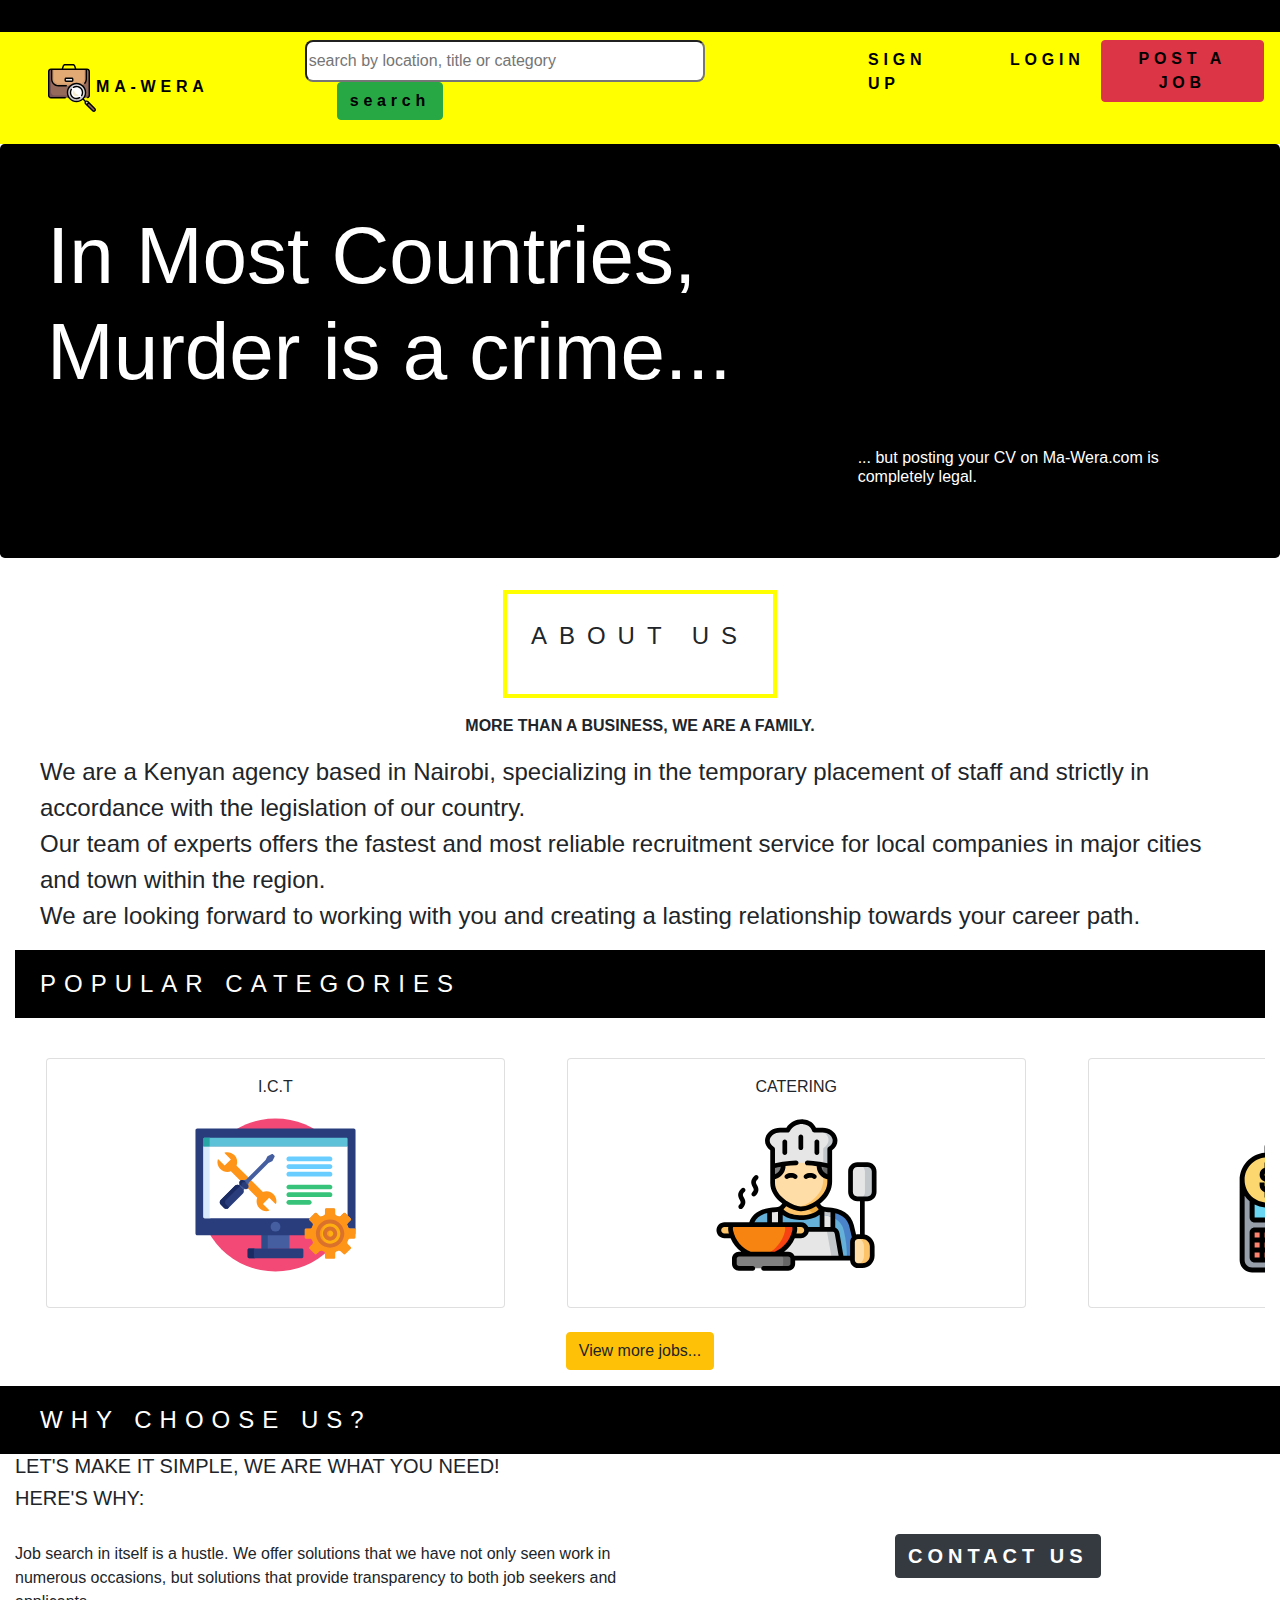
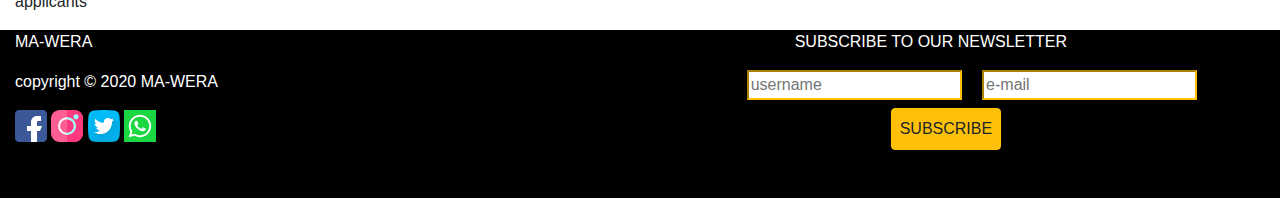
<file: index.html>
<!DOCTYPE html>
<html>
<head>
	<title>mawera</title>
	<meta charset="utf-8">
  	<meta name="viewport" content="width=device-width, initial-scale=1, shrink-to-fit=no">
	<link rel="stylesheet" type="text/css" href="style.css">
	<link rel="stylesheet" type="text/css" href="https://stackpath.bootstrapcdn.com/bootstrap/4.5.2/css/bootstrap.min.css">
	
</head>
<body>
	<div>
		<div class="modal fade" id="usermodal" tabindex="-1" role="dialog" aria-labelledby="modalLabel" aria-hidden="true">
			<div class="modal-dialog">
			  <div class="modal-content">
				  <div class="modal-body">  
					<a href="signup.html" style="color: black;">SIGN UP</a><br>
					<a href="login.html" style="color: black;">LOGIN</a><br>
					<a href="post.html" style="color: black;">POST A JOB</a><br>
					<input type="text"  placeholder="search" class="mr-1"><a href="searchresults.html" class="btn btn-success">search</a>
				  </div>	
				</div>
			</div>  
		</div>
	</div>
	<div class="container-fluid">
		<!-- pre-header start -->
		<div class="pre-header row">	
		</div>
		<!-- pre-header end -->
		<!-- nav-bar start -->
		<nav class="navbar navbar-expand-lg topnav row">
			<a class="navbar-brand" href="#"> <img class="logo" src="images/logo.svg" height="40">MA-WERA</a>
			<a><img src="images/user.svg" alt="" id="usericon" data-toggle="modal" data-target="#usermodal"></a>	
		  <button class="navbar-toggler" type="button" data-toggle="collapse" data-target="#navbar1" aria-controls="navbarNav" aria-expanded="false" aria-label="Toggle navigation">
			<span class="navbar-toggler-icon"></span>
		  </button>
		  <div class="collapse navbar-collapse" id="navbar1">
			<ul class="navbar-nav ml-auto"> 
				<li>
					<div class="form-group">
						<input type="text" placeholder="search by location, title or category" id="searchspace">
						<a href="searchresults.html" class="btn btn-success">search</a>
					</div>
				</li>
		<li class="nav-item active">
		<a class="nav-link" href="signup.html">SIGN UP<span class="sr-only">(current)</span></a>
		</li>
		<li class="nav-item"><a class="nav-link" href="login.html"> LOGIN </a></li>
		
		<!-- <li class="nav-item dropdown">
			<a class="nav-link  dropdown-toggle" href="#" data-toggle="dropdown">  Dropdown  </a>
			<ul class="dropdown-menu">
			  <li><a class="dropdown-item" href="#"> Menu item 1</a></li>
			  <li><a class="dropdown-item" href="#"> Menu item 2 </a></li>
			</ul>
		</li> -->
		<li class="nav-item">
		<a class="btn ml-2 btn-danger" href="post.html">POST A JOB</a></li>
			</ul>
		  </div>
		</nav>
		<!-- nav-bar end -->

		<!-- jumbotron start -->
		<div class="row jumbotron h-75" id="jumbotroncustom">
				<div class="col-8">
				<h1 id="murdertext1">
					In Most Countries, <br>Murder is a crime...
				</h1>
				</div>
				<div class="col-4">
				<h4 id="murdertext2">
					... but posting your CV on Ma-Wera.com is completely legal.
				</h4>
				</div>	
		</div>
		<!-- jumbotron end -->

		<!-- about us start -->
		<div class="row">
			<div class="about">
				<p>ABOUT US</p>
			</div>	
		</div>
			<strong><p><center>MORE THAN A BUSINESS, WE ARE A FAMILY.</center>
			</p></strong>
			<p id="about2">
				We are a Kenyan agency based in Nairobi, specializing in the temporary placement of staff and strictly in accordance with the legislation of our country.<br>
				Our team of experts offers the fastest and most reliable recruitment service for local companies in major cities and town within the region.<br>
				We are looking forward to working with you and creating a lasting relationship towards your career path.
			</p>

		<div class="container-fluid">
			<div class="row popular">
				<p id="about2">POPULAR CATEGORIES</center></p>
			</div>
			<div class="scrolling-wrapper row flex-row flex-nowrap mt-4 pb-4">
					<div class="col-5">
						<div class="card card-block">
							<p class="cardtitle"><center>I.C.T</center></p>
							<img src="images/technical-support.svg">
							<a href="joblistings.html" class="cardlink"></a>
						</div>
					</div>
					<div class="col-5">
						<div class="card card-block">
							<p class="cardtitle"><center>CATERING</center></p>
							<img src="images/cooking.svg">
							<a href="joblistings.html" class="cardlink"></a>
						</div>
					</div>
					<div class="col-5">
						<div class="card card-block">
							<p class="cardtitle"><center>FINANCE</center></p>
							<img src="images/budget.svg">
							<a href="joblistings.html" class="cardlink"></a>
						</div>
					</div>
					<div class="col-5">
						<div class="card card-block">
							<p class="cardtitle"><center>CARPENTRY</center></p>
							<img src="images/woodworking.svg">
							<a href="joblistings.html" class="cardlink"></a>
						</div>
					</div>
					<div class="col-5">
						<div class="card card-block">
							<p class="cardtitle"><center>PHOTOGRAPHY</center></p>
							<img src="images/camera.svg">
							<a href="joblistings.html" class="cardlink"></a>
						</div>
					</div>
			</div>
			<div class="d-flex justify-content-center align-items-center mt-3">
				<a href="searchresults.html" class="btn btn-warning">View more jobs...</a>
			</div>
		</div>
		<!-- why choose us category start -->
		<div class=" row popular">
			<p id="about2">WHY CHOOSE US?</p>
		</div>
		<div class="row">
			<div class="col-md-6">
				<h5>LET'S MAKE IT SIMPLE, WE ARE WHAT YOU NEED!</h5>
				<h5>HERE'S WHY:</h5><br>
				<p>
					Job search in itself is a hustle. We offer solutions that we have not only seen work in numerous occasions, but solutions that provide transparency to both job seekers and applicants
				</p>
			</div>
			<div class="col-md-6">
				<a href="contact.html" id="contactbtn" class="btn btn-dark">CONTACT US</a>
			</div>	

		</div>

		<!-- footer start -->
		<div class="row socials">
			<div class="col-md-7">
				<p>MA-WERA</p>
				<p>copyright &copy 2020 MA-WERA</p>	
				<img src="images/facebook.svg">
				<img src="images/instagram.svg">
				<img src="images/twitter.svg">
				<img src="images/whatsapp.svg">
			</div>
			<div col-md-5>
				<p class="ml-5">SUBSCRIBE TO OUR NEWSLETTER</p>
				<form>
					<input type="text" name="username" class="btn-outline-warning mr-3" placeholder="username">
					<input type="text" name="email" class="btn-outline-warning" placeholder="e-mail">
				</form>
				
				<button type="submit" class="btn btn-warning p-2 ml-10 mt-2 mb-5" data-toggle="modal" data-target="#subscribemodal"  id="subscribebtn">SUBSCRIBE</button>
				<div class="modal fade" id="subscribemodal" tabindex="-1" role="dialog" aria-labelledby="modalLabel" aria-hidden="true">
					<div class="modal-dialog">
					  <div class="modal-content">
						  <div class="modal-body">
							  
							<a href="index.html" style="color: black;">Thank you for reaching out to us. We will be sending any relevant information to your email</a>
						  </div>
							
							<div class="modal-footer">
								<a href="index.html" class="btn btn-danger">exit</a>
							</div>
						</div>
					</div>  
				</div>	
			</div>

			
		</div>
		<script src="https://code.jquery.com/jquery-3.2.1.slim.min.js" integrity="sha384-KJ3o2DKtIkvYIK3UENzmM7KCkRr/rE9/Qpg6aAZGJwFDMVNA/GpGFF93hXpG5KkN" crossorigin="anonymous"></script>
  		<script src="https://cdnjs.cloudflare.com/ajax/libs/popper.js/1.11.0/umd/popper.min.js" integrity="sha384-b/U6ypiBEHpOf/4+1nzFpr53nxSS+GLCkfwBdFNTxtclqqenISfwAzpKaMNFNmj4" crossorigin="anonymous"></script>
  		<script src="https://maxcdn.bootstrapcdn.com/bootstrap/4.0.0-beta/js/bootstrap.min.js" integrity="sha384-h0AbiXch4ZDo7tp9hKZ4TsHbi047NrKGLO3SEJAg45jXxnGIfYzk4Si90RDIqNm1" crossorigin="anonymous"></script>
</body>
</html>
</file>
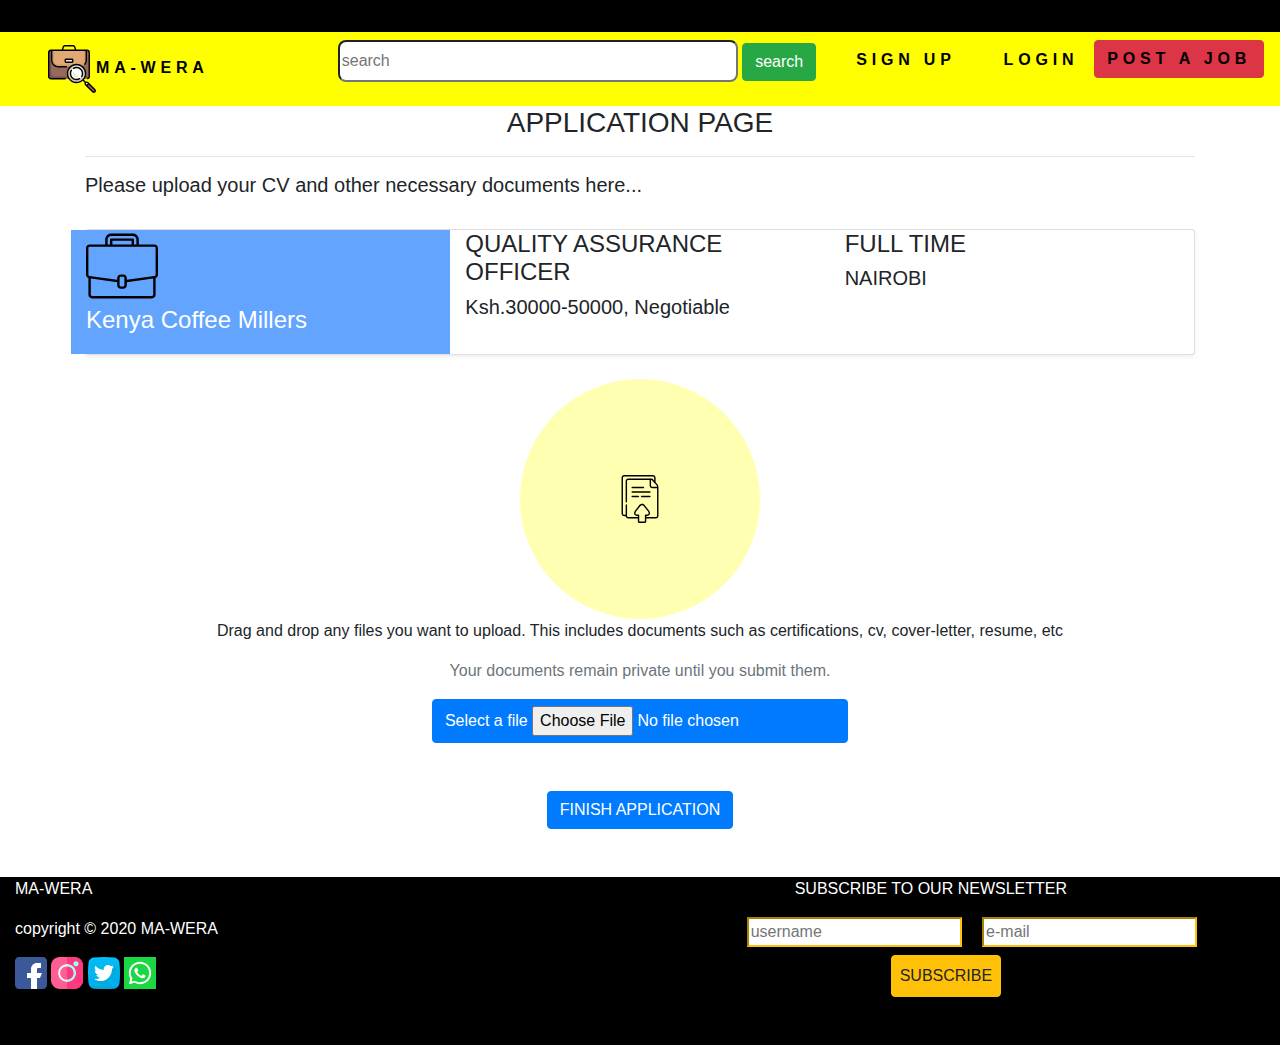
<file: apply.html>
<!DOCTYPE html>
<html>
<head>
	<title>mawera</title>
	<meta charset="utf-8">
  	<meta name="viewport" content="width=device-width, initial-scale=1, shrink-to-fit=no">
	<link rel="stylesheet" type="text/css" href="style.css">
	<link rel="stylesheet" type="text/css" href="https://stackpath.bootstrapcdn.com/bootstrap/4.5.2/css/bootstrap.min.css">
	
</head>
<body>
	<div class="container-fluid">
		<!-- pre-header start -->
		<div class="pre-header row">	
		</div>
		<!-- pre-header end -->
		<!-- nav-bar start -->
		<nav class="navbar navbar-expand-lg topnav row">
			<a class="navbar-brand" href="index.html"> <img class="logo" src="images/logo.svg" height="40">MA-WERA</a>
		  <button class="navbar-toggler" type="button" data-toggle="collapse" data-target="#navbar1" aria-controls="navbarNav" aria-expanded="false" aria-label="Toggle navigation">
			<span class="navbar-toggler-icon"></span>
		  </button>
		  <div class="collapse navbar-collapse" id="navbar1">
			<ul class="navbar-nav ml-auto"> 
				<li>
					<div class="form-group">
						<input type="text" placeholder="search" id="searchspace">
						<button class="btn btn-success" >search</button>
					</div>
				</li>
		<li class="nav-item active">
		<a class="nav-link" href="signup.html">SIGN UP<span class="sr-only">(current)</span></a>
		</li>
		<li class="nav-item"><a class="nav-link" href="login.html"> LOGIN </a></li>
		
		<!-- <li class="nav-item dropdown">
			<a class="nav-link  dropdown-toggle" href="#" data-toggle="dropdown">  Dropdown  </a>
			<ul class="dropdown-menu">
			  <li><a class="dropdown-item" href="#"> Menu item 1</a></li>
			  <li><a class="dropdown-item" href="#"> Menu item 2 </a></li>
			</ul>
		</li> -->
		<li class="nav-item">
		<a class="btn ml-2 btn-danger" href="#">POST A JOB</a></li>
			</ul>
		  </div>
        </nav>
        </div>
        
        <div class="container">
            <div>
                <h3 style="text-align: center;">APPLICATION PAGE</h3><hr>
                <h5>Please upload your CV and other necessary documents here...</h5><br>
            </div>
            <div class="card mb-4 shadow-sm">
                <div class="row">
                    <div class="col-md-4" id="jobtitle">
                        <img src="images/suitcase.svg" alt=""><p>Kenya Coffee Millers</p>  
                    </div>
                    <div class="col-md-4">
                        <h4>QUALITY ASSURANCE OFFICER</h4>
                        <h5>Ksh.30000-50000, Negotiable</h5>
                    </div>
                    <div class="col-md-4">
                        <h4>FULL TIME</h4>
                        <h5>NAIROBI</h5>
                    </div>
                </div>
            </div>
            <div class="d-flex flex-column justify-content-center align-items-center">
                <div class="upload-icon">
                    <img src="images/file-upload.svg" alt="">
                </div>
                <p>Drag and drop any files you want to upload. This includes documents such as certifications, cv, cover-letter, resume, etc</p>
                <p class="text-muted">Your documents remain private until you submit them.
                </p>
                <button class="btn btn-file btn-primary mb-5 "> Select a file
                    <input type="file" id="upload-file" name="doc">
                </button>        
            </div>
            <div class="btn-finish">
                <a class="btn  btn-primary mb-5 " data-toggle="modal" data-target="#applymodal" > FINISH APPLICATION
				</a> 
            </div>
            <div class="modal fade" id="applymodal" tabindex="-1" role="dialog" aria-labelledby="modalLabel" aria-hidden="true">
                <div class="modal-dialog">
                  <div class="modal-content">
                      <div class="modal-body">
                        <h5>Thank you for reaching out and submitting your application. <br> We will get back to you ASAP</h5>
						</div>
						<div class="modal-footer">
							<a href="index.html" class="btn btn-danger">exit</a>
						</div>
                    </div>
                </div>  
             </div>
            </div>
        </div>
        <div class="container-fluid">
<div class="row socials">
			<div class="col-md-7">
				<p>MA-WERA</p>
				<p>copyright &copy 2020 MA-WERA</p>	
				<img src="images/facebook.svg">
				<img src="images/instagram.svg">
				<img src="images/twitter.svg">
				<img src="images/whatsapp.svg">
			</div>
			<div col-md-5>
				<p class="ml-5">SUBSCRIBE TO OUR NEWSLETTER</p>
				<form>
					<input type="text" name="username" class="btn-outline-warning mr-3" placeholder="username">
					<input type="text" name="email" class="btn-outline-warning" placeholder="e-mail">
				</form>
				<button type="submit" class="btn btn-warning p-2 ml-10 mt-2 mb-5" id="subscribebtn">SUBSCRIBE</button>
			</div>	
		</div>
        </div>
        <script src="https://code.jquery.com/jquery-3.2.1.slim.min.js" integrity="sha384-KJ3o2DKtIkvYIK3UENzmM7KCkRr/rE9/Qpg6aAZGJwFDMVNA/GpGFF93hXpG5KkN" crossorigin="anonymous"></script>
        <script src="https://cdnjs.cloudflare.com/ajax/libs/popper.js/1.11.0/umd/popper.min.js" integrity="sha384-b/U6ypiBEHpOf/4+1nzFpr53nxSS+GLCkfwBdFNTxtclqqenISfwAzpKaMNFNmj4" crossorigin="anonymous"></script>
        <script src="https://maxcdn.bootstrapcdn.com/bootstrap/4.0.0-beta/js/bootstrap.min.js" integrity="sha384-h0AbiXch4ZDo7tp9hKZ4TsHbi047NrKGLO3SEJAg45jXxnGIfYzk4Si90RDIqNm1" crossorigin="anonymous"></script>
        </body>
        </html>
</file>
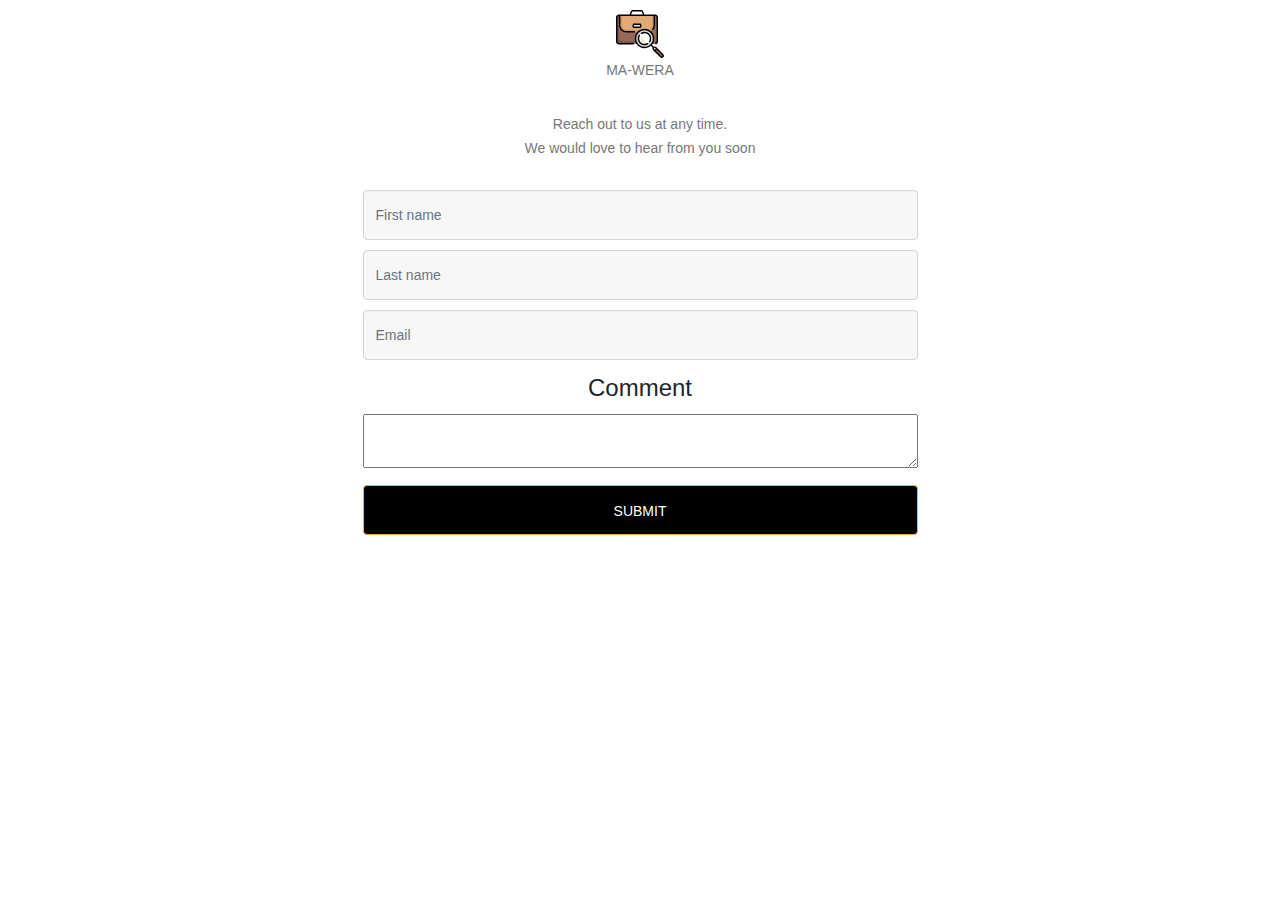
<file: contact.html>
<!DOCTYPE html>
<html>
    <head>
    <meta charset="utf-8">
  	<meta name="viewport" content="width=device-width, initial-scale=1, shrink-to-fit=no">
	<link rel="stylesheet" type="text/css" href="style.css">
	<link rel="stylesheet" type="text/css" href="https://stackpath.bootstrapcdn.com/bootstrap/4.5.2/css/bootstrap.min.css">
    </head>
    <body>
        <div class="container">
            <div class="login-form">
            <div class="main-div">
                <div class="panel">
               <img src="images/logo.svg" alt=""><p>MA-WERA</p>
               <p>Reach out to us at any time.<br>We would love to hear from you soon</p>
               </div>
                <form id="Login">
                    <div class="form-group">
                        <input type="email" class="form-control" id="fname" placeholder="First name">
                    </div>
                    <div class="form-group">
                        <input type="password" class="form-control" id="lname" placeholder="Last name">
                    </div>
                    <div class="form-group">
                        <input type="password" class="form-control" id="mail" placeholder="Email">
                    </div>
                    <div >
                        <legend class="label float-left">Comment</legend>
                    <textarea name="comment" id="comment" class="form-group w-100 h-75"></textarea>
                    </div>
                    
            <a href="index.html" class="btn btn-primary">SUBMIT</a>
                </form>
                </div>
            </div></div></div>
    </body>
</html>
</file>
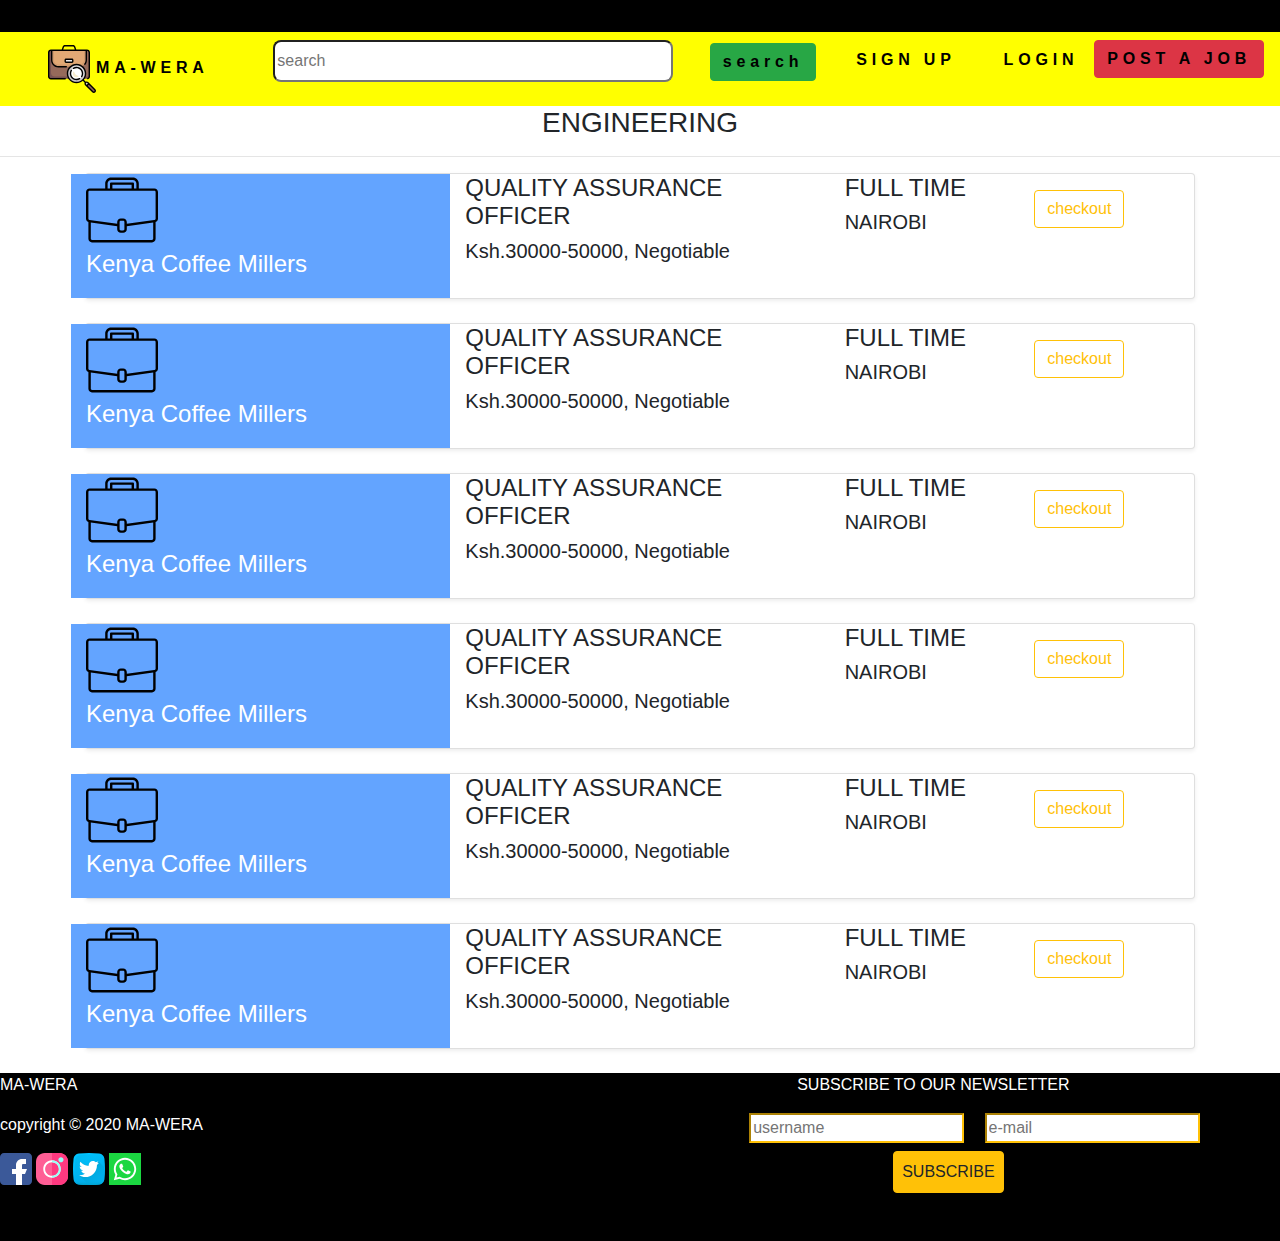
<file: joblistings.html>
<!DOCTYPE html>
<html>
<head>
	<title>mawera</title>
	<meta charset="utf-8">
  	<meta name="viewport" content="width=device-width, initial-scale=1, shrink-to-fit=no">
	<link rel="stylesheet" type="text/css" href="style.css">
	<link rel="stylesheet" type="text/css" href="https://stackpath.bootstrapcdn.com/bootstrap/4.5.2/css/bootstrap.min.css">
	
</head>
<body>
	<div class="container-fluid">
		<!-- pre-header start -->
		<div class="pre-header row">	
		</div>
		<!-- pre-header end -->
		<!-- nav-bar start -->
		<nav class="navbar navbar-expand-lg topnav row">
			<a class="navbar-brand" href="index.html"> <img class="logo" src="images/logo.svg" height="40">MA-WERA</a>
		  <button class="navbar-toggler" type="button" data-toggle="collapse" data-target="#navbar1" aria-controls="navbarNav" aria-expanded="false" aria-label="Toggle navigation">
			<span class="navbar-toggler-icon"></span>
		  </button>
		  <div class="collapse navbar-collapse" id="navbar1">
			<ul class="navbar-nav ml-auto"> 
				<li>
					<div class="form-group">
						<input type="text" placeholder="search" id="searchspace">
						<a href="searchresults.html" class="btn btn-success" >search</a>
					</div>
				</li>
		<li class="nav-item active">
		<a class="nav-link" href="#">SIGN UP<span class="sr-only">(current)</span></a>
		</li>
		<li class="nav-item"><a class="nav-link" href="html-components.html"> LOGIN </a></li>
		
		<!-- <li class="nav-item dropdown">
			<a class="nav-link  dropdown-toggle" href="#" data-toggle="dropdown">  Dropdown  </a>
			<ul class="dropdown-menu">
			  <li><a class="dropdown-item" href="#"> Menu item 1</a></li>
			  <li><a class="dropdown-item" href="#"> Menu item 2 </a></li>
			</ul>
		</li> -->
		<li class="nav-item">
		<a class="btn ml-2 btn-danger" href="#">POST A JOB</a></li>
			</ul>
		  </div>
        </nav>
        </div>
        <div>
            <h3 style="text-align: center;">ENGINEERING</h3><hr>
        </div>
        <div class="container">
            <div class="card mb-4 shadow-sm">
                <div class="row">
                    <div class="col-md-4" id="jobtitle">
                        <img src="images/suitcase.svg" alt=""><p>Kenya Coffee Millers</p>  
                    </div>
                    <div class="col-md-4">
                        <h4>QUALITY ASSURANCE OFFICER</h4>
                        <h5>Ksh.30000-50000, Negotiable</h5>
                    </div>
                    <div class="col-md-2">
                        <h4>FULL TIME</h4>
                        <h5>NAIROBI</h5>
                        
                    </div>
                    <div class="col-md-2">
                        <a href="singlelisting.html" class="btn btn-outline-warning mt-3">checkout</a>
                    </div>
                </div>
            </div>
            <div class="card mb-4 shadow-sm">
                <div class="row">
                    <div class="col-md-4" id="jobtitle">
                        <img src="images/suitcase.svg" alt=""><p>Kenya Coffee Millers</p>  
                    </div>
                    <div class="col-md-4">
                        <h4>QUALITY ASSURANCE OFFICER</h4>
                        <h5>Ksh.30000-50000, Negotiable</h5>
                    </div>
                    <div class="col-md-2">
                        <h4>FULL TIME</h4>
                        <h5>NAIROBI</h5>
                        
                    </div>
                    <div class="col-md-2">
                        <a href="singlelisting.html" class="btn btn-outline-warning mt-3">checkout</a>
                    </div>
                </div>
            </div>
            <div class="card mb-4 shadow-sm">
                <div class="row">
                    <div class="col-md-4" id="jobtitle">
                        <img src="images/suitcase.svg" alt=""><p>Kenya Coffee Millers</p>  
                    </div>
                    <div class="col-md-4">
                        <h4>QUALITY ASSURANCE OFFICER</h4>
                        <h5>Ksh.30000-50000, Negotiable</h5>
                    </div>
                    <div class="col-md-2">
                        <h4>FULL TIME</h4>
                        <h5>NAIROBI</h5>
                        
                    </div>
                    <div class="col-md-2">
                        <a href="singlelisting.html" class="btn btn-outline-warning mt-3">checkout</a>
                    </div>
                </div>
            </div>
            <div class="card mb-4 shadow-sm">
                <div class="row">
                    <div class="col-md-4" id="jobtitle">
                        <img src="images/suitcase.svg" alt=""><p>Kenya Coffee Millers</p>  
                    </div>
                    <div class="col-md-4">
                        <h4>QUALITY ASSURANCE OFFICER</h4>
                        <h5>Ksh.30000-50000, Negotiable</h5>
                    </div>
                    <div class="col-md-2">
                        <h4>FULL TIME</h4>
                        <h5>NAIROBI</h5>
                        
                    </div>
                    <div class="col-md-2">
                        <a href="singlelisting.html" class="btn btn-outline-warning mt-3">checkout</a>
                    </div>
                </div>
            </div>
            <div class="card mb-4 shadow-sm">
                <div class="row">
                    <div class="col-md-4" id="jobtitle">
                        <img src="images/suitcase.svg" alt=""><p>Kenya Coffee Millers</p>  
                    </div>
                    <div class="col-md-4">
                        <h4>QUALITY ASSURANCE OFFICER</h4>
                        <h5>Ksh.30000-50000, Negotiable</h5>
                    </div>
                    <div class="col-md-2">
                        <h4>FULL TIME</h4>
                        <h5>NAIROBI</h5>
                        
                    </div>
                    <div class="col-md-2">
                        <a href="singlelisting.html" class="btn btn-outline-warning mt-3">checkout</a>
                    </div>
                </div>
            </div>
            <div class="card mb-4 shadow-sm">
                <div class="row">
                    <div class="col-md-4" id="jobtitle">
                        <img src="images/suitcase.svg" alt=""><p>Kenya Coffee Millers</p>  
                    </div>
                    <div class="col-md-4">
                        <h4>QUALITY ASSURANCE OFFICER</h4>
                        <h5>Ksh.30000-50000, Negotiable</h5>
                    </div>
                    <div class="col-md-2">
                        <h4>FULL TIME</h4>
                        <h5>NAIROBI</h5>
                        
                    </div>
                    <div class="col-md-2">
                        <a href="singlelisting.html" class="btn btn-outline-warning mt-3">checkout</a>
                    </div>
                </div>
            </div>
        </div>
        <div class="row socials">
			<div class="col-md-7">
				<p>MA-WERA</p>
				<p>copyright &copy 2020 MA-WERA</p>	
				<img src="images/facebook.svg">
				<img src="images/instagram.svg">
				<img src="images/twitter.svg">
				<img src="images/whatsapp.svg">
			</div>
			<div col-md-5>
				<p class="ml-5">SUBSCRIBE TO OUR NEWSLETTER</p>
				<form>
					<input type="text" name="username" class="btn-outline-warning mr-3" placeholder="username">
					<input type="text" name="email" class="btn-outline-warning" placeholder="e-mail">
				</form>
				<button type="submit" class="btn btn-warning p-2 ml-10 mt-2 mb-5" id="subscribebtn">SUBSCRIBE</button>
			</div>	
		</div>
        </body>
        </html>
</file>
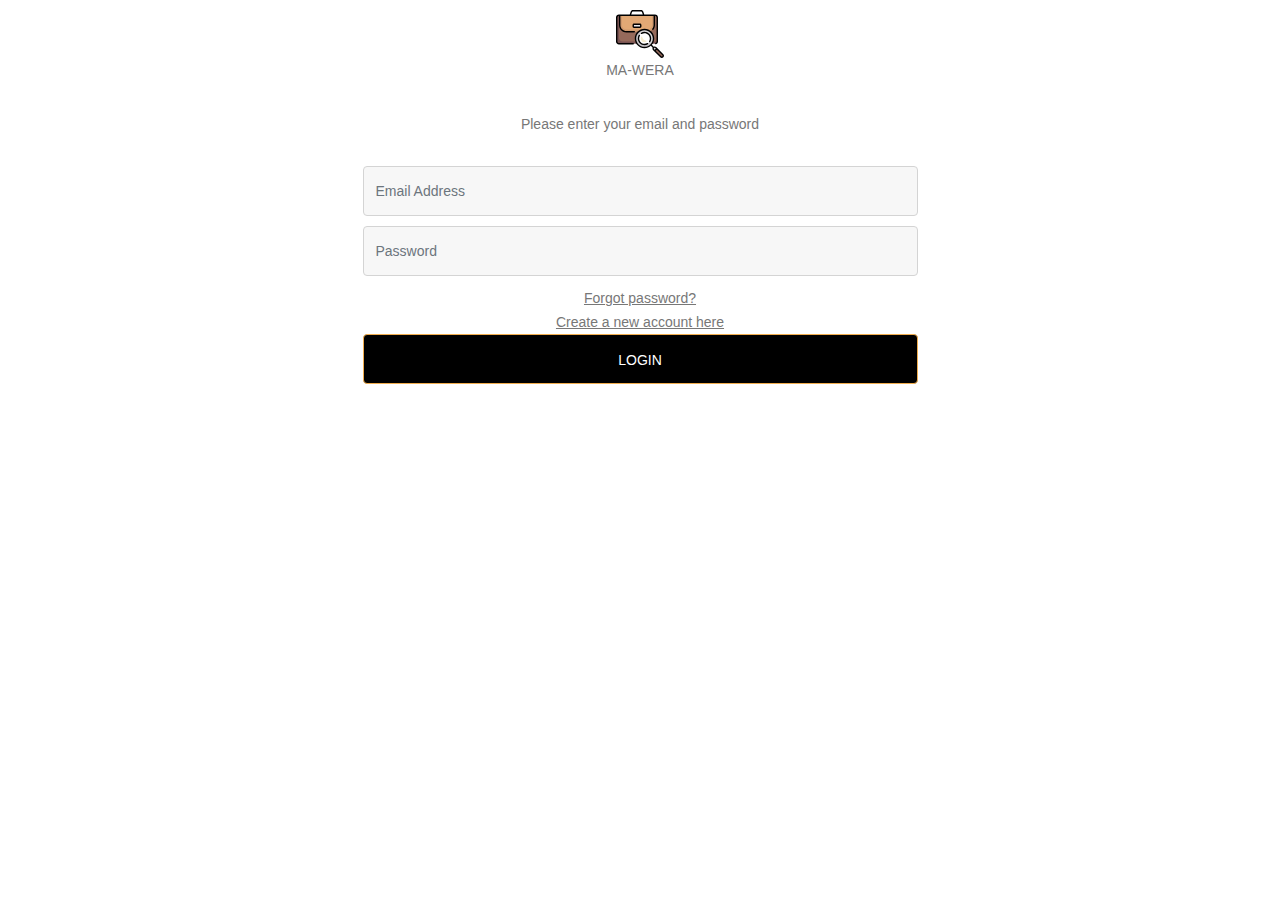
<file: login.html>
<!DOCTYPE html>
<html>
    <head>
    <meta charset="utf-8">
  	<meta name="viewport" content="width=device-width, initial-scale=1, shrink-to-fit=no">
	<link rel="stylesheet" type="text/css" href="style.css">
	<link rel="stylesheet" type="text/css" href="https://stackpath.bootstrapcdn.com/bootstrap/4.5.2/css/bootstrap.min.css">
    </head>
    <body>
        <div class="container">
            <div class="login-form">
            <div class="main-div">
                <div class="panel">
               <img src="images/logo.svg" alt=""><p>MA-WERA</p>
               <p>Please enter your email and password</p>
               </div>
                <form id="Login">
                    <div class="form-group">
                        <input type="email" class="form-control" id="inputEmail" placeholder="Email Address">
                    </div>
                    <div class="form-group">
                        <input type="password" class="form-control" id="inputPassword" placeholder="Password">
                    </div>
                    <div class="forgotpassword">
                    <a href="#">Forgot password?</a><br>
                    <a href="signup.html">Create a new account here</a>
            </div>
                    <a href="index.html" class="btn btn-primary">LOGIN</a>
                </form>
                </div>
            
            </div></div></div>
    </body>
</html>
</file>
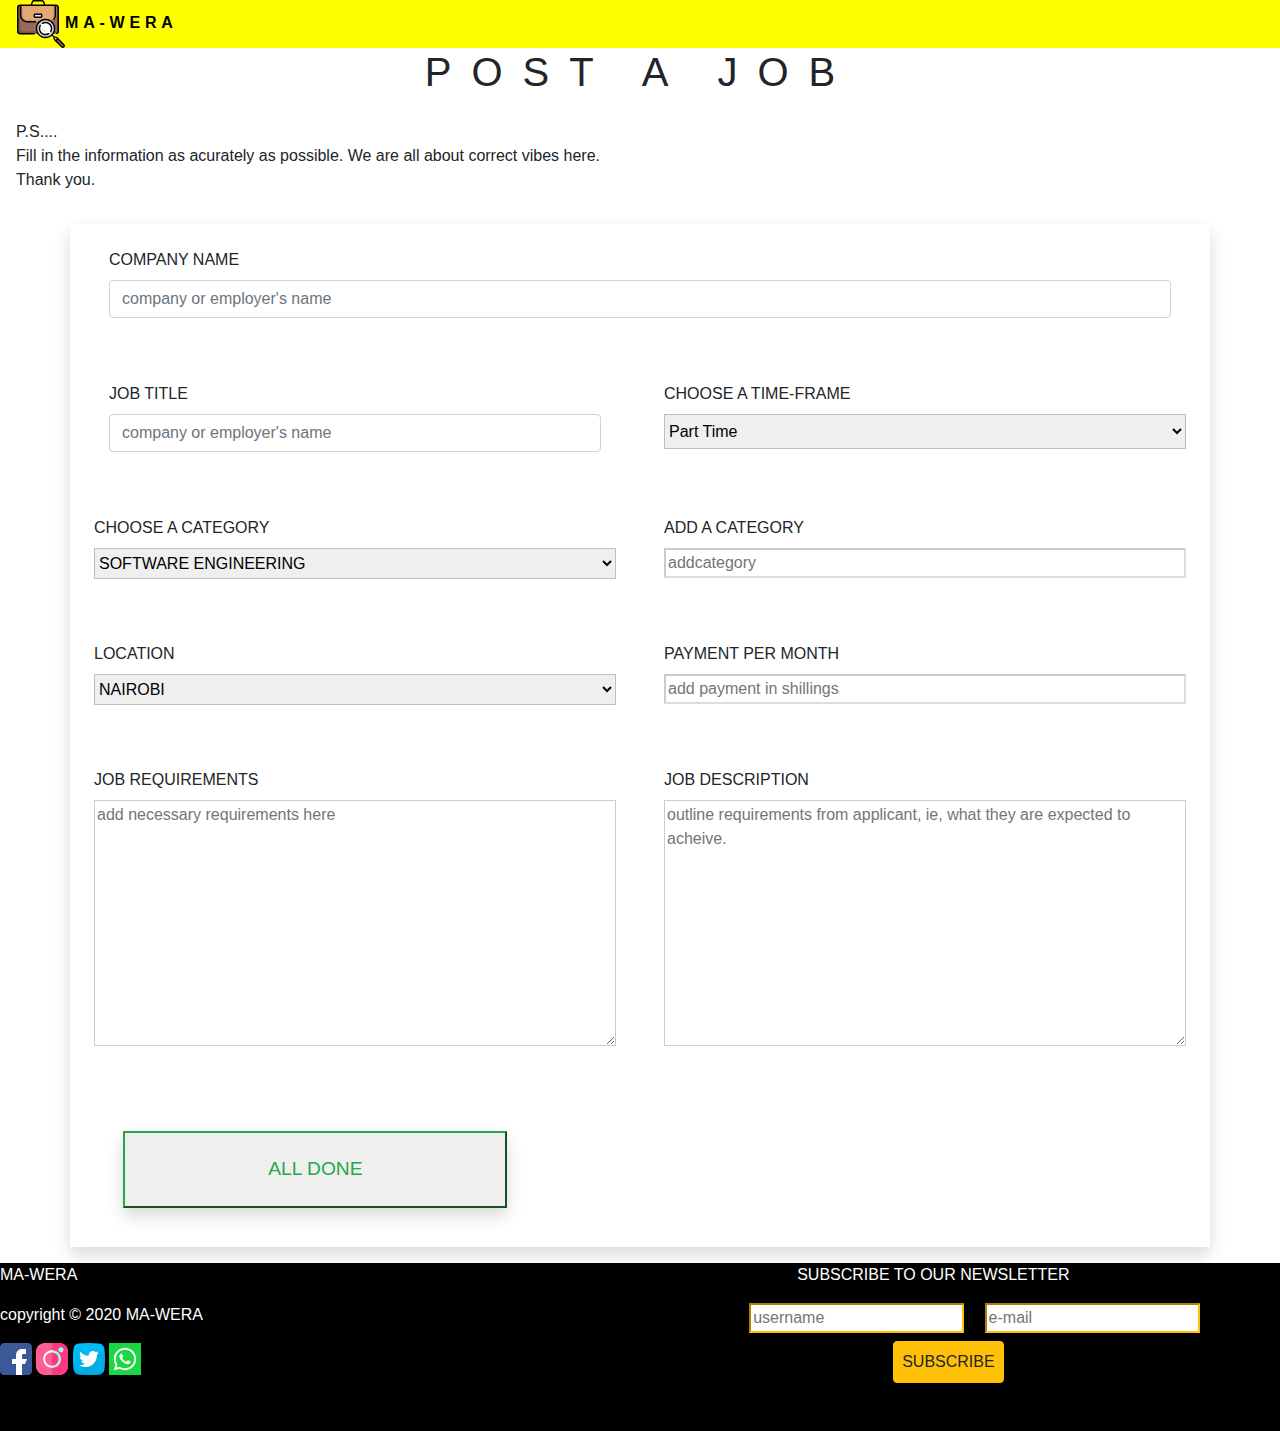
<file: post.html>
<!DOCTYPE html>
<html>
    <head>
        <title>POST A JOB</title>
        <meta charset="utf-8">
  	<meta name="viewport" content="width=device-width, initial-scale=1, shrink-to-fit=no">
	<link rel="stylesheet" type="text/css" href="style.css">
	<link rel="stylesheet" type="text/css" href="https://stackpath.bootstrapcdn.com/bootstrap/4.5.2/css/bootstrap.min.css">

    </head>
    <body>
        <div class="row topnav" id="topnavigation">
            <a href="index.html"><img src="images/logo.svg" alt="" id="logophoto">MA-WERA</a>
            
        </div>

      <!-- ps section start -->
        <div>
            <h1 id="post-text">POST A JOB</h1>
        </div>
        <div>
            <p class="p-3">P.S....<br>Fill in the information as acurately as possible. We are all about correct vibes here.<br> Thank you.
             </p>
        </div>
        <div class="container shadow mb-3">

        
        <div class="form-group p-4">
            <label for="company">COMPANY NAME</label>
            <input type="text" placeholder="company or employer's name" id="companyname" class="form-control" >
        </div>
        <div class="row">
            <div class="col-md-6">
                <div class="form-group p-4">
                    <label for="company">JOB TITLE</label>
                    <input type="text" placeholder="company or employer's name" id="companyname" class="form-control" >
                </div>
            </div>
            <div class="col-md-6 form-group p-4">
                <label for="cars">CHOOSE A TIME-FRAME</label><br>
                <select id="timeframe" name="Time-Frame" class="h-50 selections">
                <option value="parttime">Part Time</option>
                <option value="fulltime">Full Time</option>
                <option value="intern">Internship contract</option>
                <option value="attachee">Attachment Contract</option>
                </select>
            </div>
        </div>
            <div class="row">
                <div class="p-4 col-md-6 form-group">
                    <label for="cars">CHOOSE A CATEGORY</label><br>
                    <select id="timeframe" name="Time-Frame" class="h-50 selections">
                        <option value="parttime">SOFTWARE ENGINEERING</option>
                        <option value="fulltime">GAME DEVELOPMENT</option>
                        <option value="intern">CAR MECHANIC</option>
                        <option value="attachee">FOOTBALL COACH</option>
                    </select>
                 </div>
                 <div class="p-4 col-md-6 form-group">
                    <label for="cars">ADD A CATEGORY</label><br>
                    <input type="text" name="addcategory" id="addcategory" placeholder="addcategory" class="selections">
                 </div>
            </div>
            <div class="row">
                <div class="p-4 col-md-6 form-group">
                    <label for="cars">LOCATION</label><br>
                    <select id="timeframe" name="Time-Frame" class="h-50 selections">
                        <option value="parttime">NAIROBI</option>
                        <option value="fulltime">MOMBASA</option>
                        <option value="intern">KISUMU</option>
                        <option value="attachee">MACHAKOS</option>
                    </select>
                 </div>
                 <div class="p-4 col-md-6 form-group">
                    <label for="cars">PAYMENT PER MONTH</label><br>
                    <input type="text" name="addcategory" id="addcategory" placeholder="add payment in shillings" class="selections">
                 </div>
            </div>
            <div class="row">
                <div class="p-4 col-md-6 form-group">
                    <label for="cars">JOB REQUIREMENTS</label><br>
                    <textarea name="message" rows="10" cols="30" placeholder="add necessary requirements here" class="selections"></textarea>
                 </div>
                 <div class="p-4 col-md-6 form-group">
                    <label for="cars">JOB DESCRIPTION</label><br>
                    <textarea name="message" rows="10" cols="30" placeholder="outline requirements from applicant, ie, what they are expected to acheive." class="selections"></textarea>
                 </div>
            </div>
            <div>
                <a href="joblistings.html"><button class="shadow alldone btn-outline-success">ALL DONE</button></a>
                 
            </div>   
        </div>
    </div>

        <!-- footer -->
    <div  class="footer">
        <div class="row socials">
			<div class="col-md-7">
				<p>MA-WERA</p>
				<p>copyright &copy 2020 MA-WERA</p>	
				<img src="images/facebook.svg">
				<img src="images/instagram.svg">
				<img src="images/twitter.svg">
				<img src="images/whatsapp.svg">
			</div>
			<div col-md-5>
				<p class="ml-5">SUBSCRIBE TO OUR NEWSLETTER</p>
				<form>
					<input type="text" name="username" class="btn-outline-warning mr-3" placeholder="username">
					<input type="text" name="email" class="btn-outline-warning" placeholder="e-mail">
				</form>
				<button type="submit" class="btn btn-warning p-2 ml-10 mt-2 mb-5" id="subscribebtn">SUBSCRIBE</button>
			</div>	
        </div>
    </div>
      <!-- ps section end -->
      <script src="https://code.jquery.com/jquery-3.2.1.slim.min.js" integrity="sha384-KJ3o2DKtIkvYIK3UENzmM7KCkRr/rE9/Qpg6aAZGJwFDMVNA/GpGFF93hXpG5KkN" crossorigin="anonymous"></script>
  		<script src="https://cdnjs.cloudflare.com/ajax/libs/popper.js/1.11.0/umd/popper.min.js" integrity="sha384-b/U6ypiBEHpOf/4+1nzFpr53nxSS+GLCkfwBdFNTxtclqqenISfwAzpKaMNFNmj4" crossorigin="anonymous"></script>
  		<script src="https://maxcdn.bootstrapcdn.com/bootstrap/4.0.0-beta/js/bootstrap.min.js" integrity="sha384-h0AbiXch4ZDo7tp9hKZ4TsHbi047NrKGLO3SEJAg45jXxnGIfYzk4Si90RDIqNm1" crossorigin="anonymous"></script>
    </body>
</html>
</file>
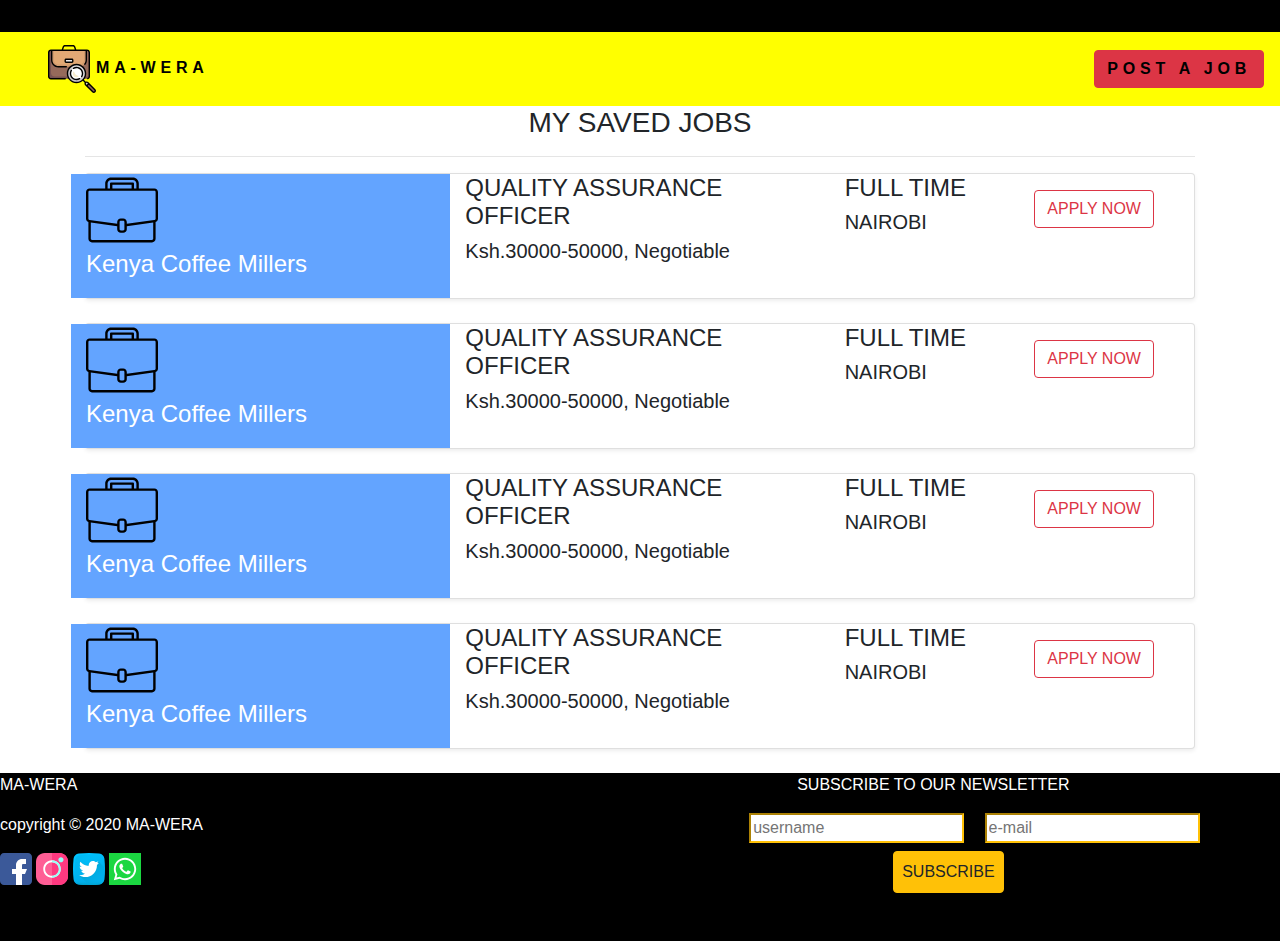
<file: saved.html>
<!DOCTYPE html>
<html>
<head>
	<title>mawera</title>
	<meta charset="utf-8">
  	<meta name="viewport" content="width=device-width, initial-scale=1, shrink-to-fit=no">
	<link rel="stylesheet" type="text/css" href="style.css">
	<link rel="stylesheet" type="text/css" href="https://stackpath.bootstrapcdn.com/bootstrap/4.5.2/css/bootstrap.min.css">
	
</head>
<body>
	<div class="container-fluid">
		<!-- pre-header start -->
		<div class="pre-header row">	
		</div>
		<!-- pre-header end -->
		<!-- nav-bar start -->
		<nav class="navbar navbar-expand-lg topnav row">
			<a class="navbar-brand" href="index.html"> <img class="logo" src="images/logo.svg" height="40">MA-WERA</a>
		  <button class="navbar-toggler" type="button" data-toggle="collapse" data-target="#navbar1" aria-controls="navbarNav" aria-expanded="false" aria-label="Toggle navigation">
			<span class="navbar-toggler-icon"></span>
		  </button>
		  <div class="collapse navbar-collapse" id="navbar1">
			<ul class="navbar-nav ml-auto"> 
		<li class="nav-item">
		<a class="btn ml-2 btn-danger" href="#">POST A JOB</a></li>
			</ul>
		  </div>
        </nav>
        </div>
        
        <div class="container">
            <div>
                <h3 style="text-align: center; ">MY SAVED JOBS</h3><hr>
            </div>
            <div class="card mb-4 shadow-sm">
                <div class="row">
                    <div class="col-md-4" id="jobtitle">
                        <img src="images/suitcase.svg" alt=""><p>Kenya Coffee Millers</p>  
                    </div>
                    <div class="col-md-4">
                        <h4>QUALITY ASSURANCE OFFICER</h4>
                        <h5>Ksh.30000-50000, Negotiable</h5>
                    </div>
                    <div class="col-md-2">
                        <h4>FULL TIME</h4>
                        <h5>NAIROBI</h5>
                    </div>
                    <div class="col-md-2">
                        <a href="apply.html" class="btn btn-outline-danger mt-3">APPLY NOW</a>
                    </div>
                </div>
            </div>
            <div class="card mb-4 shadow-sm">
                <div class="row">
                    <div class="col-md-4" id="jobtitle">
                        <img src="images/suitcase.svg" alt=""><p>Kenya Coffee Millers</p>  
                    </div>
                    <div class="col-md-4">
                        <h4>QUALITY ASSURANCE OFFICER</h4>
                        <h5>Ksh.30000-50000, Negotiable</h5>
                    </div>
                    <div class="col-md-2">
                        <h4>FULL TIME</h4>
                        <h5>NAIROBI</h5>
                    </div>
                    <div class="col-md-2">
                        <a href="apply.html" class="btn btn-outline-danger mt-3">APPLY NOW</a>
                    </div>
                </div>
            </div>
            <div class="card mb-4 shadow-sm">
                <div class="row">
                    <div class="col-md-4" id="jobtitle">
                        <img src="images/suitcase.svg" alt=""><p>Kenya Coffee Millers</p>  
                    </div>
                    <div class="col-md-4">
                        <h4>QUALITY ASSURANCE OFFICER</h4>
                        <h5>Ksh.30000-50000, Negotiable</h5>
                    </div>
                    <div class="col-md-2">
                        <h4>FULL TIME</h4>
                        <h5>NAIROBI</h5>
                    </div>
                    <div class="col-md-2">
                        <a href="apply.html" class="btn btn-outline-danger mt-3">APPLY NOW</a>
                    </div>
                </div>
            </div>
            <div class="card mb-4 shadow-sm">
                <div class="row">
                    <div class="col-md-4" id="jobtitle">
                        <img src="images/suitcase.svg" alt=""><p>Kenya Coffee Millers</p>  
                    </div>
                    <div class="col-md-4">
                        <h4>QUALITY ASSURANCE OFFICER</h4>
                        <h5>Ksh.30000-50000, Negotiable</h5>
                    </div>
                    <div class="col-md-2">
                        <h4>FULL TIME</h4>
                        <h5>NAIROBI</h5>
                    </div>
                    <div class="col-md-2">
                        <a href="apply.html" class="btn btn-outline-danger mt-3">APPLY NOW</a>
                    </div>
                </div>
            </div>
            
        </div>
        <div class="row socials">
			<div class="col-md-7">
				<p>MA-WERA</p>
				<p>copyright &copy 2020 MA-WERA</p>	
				<img src="images/facebook.svg">
				<img src="images/instagram.svg">
				<img src="images/twitter.svg">
				<img src="images/whatsapp.svg">
			</div>
			<div col-md-5>
				<p class="ml-5">SUBSCRIBE TO OUR NEWSLETTER</p>
				<form>
					<input type="text" name="username" class="btn-outline-warning mr-3" placeholder="username">
					<input type="text" name="email" class="btn-outline-warning" placeholder="e-mail">
				</form>
				<button type="submit" class="btn btn-warning p-2 ml-10 mt-2 mb-5" id="subscribebtn">SUBSCRIBE</button>
			</div>	
		</div>
        </body>
        </html>
</file>
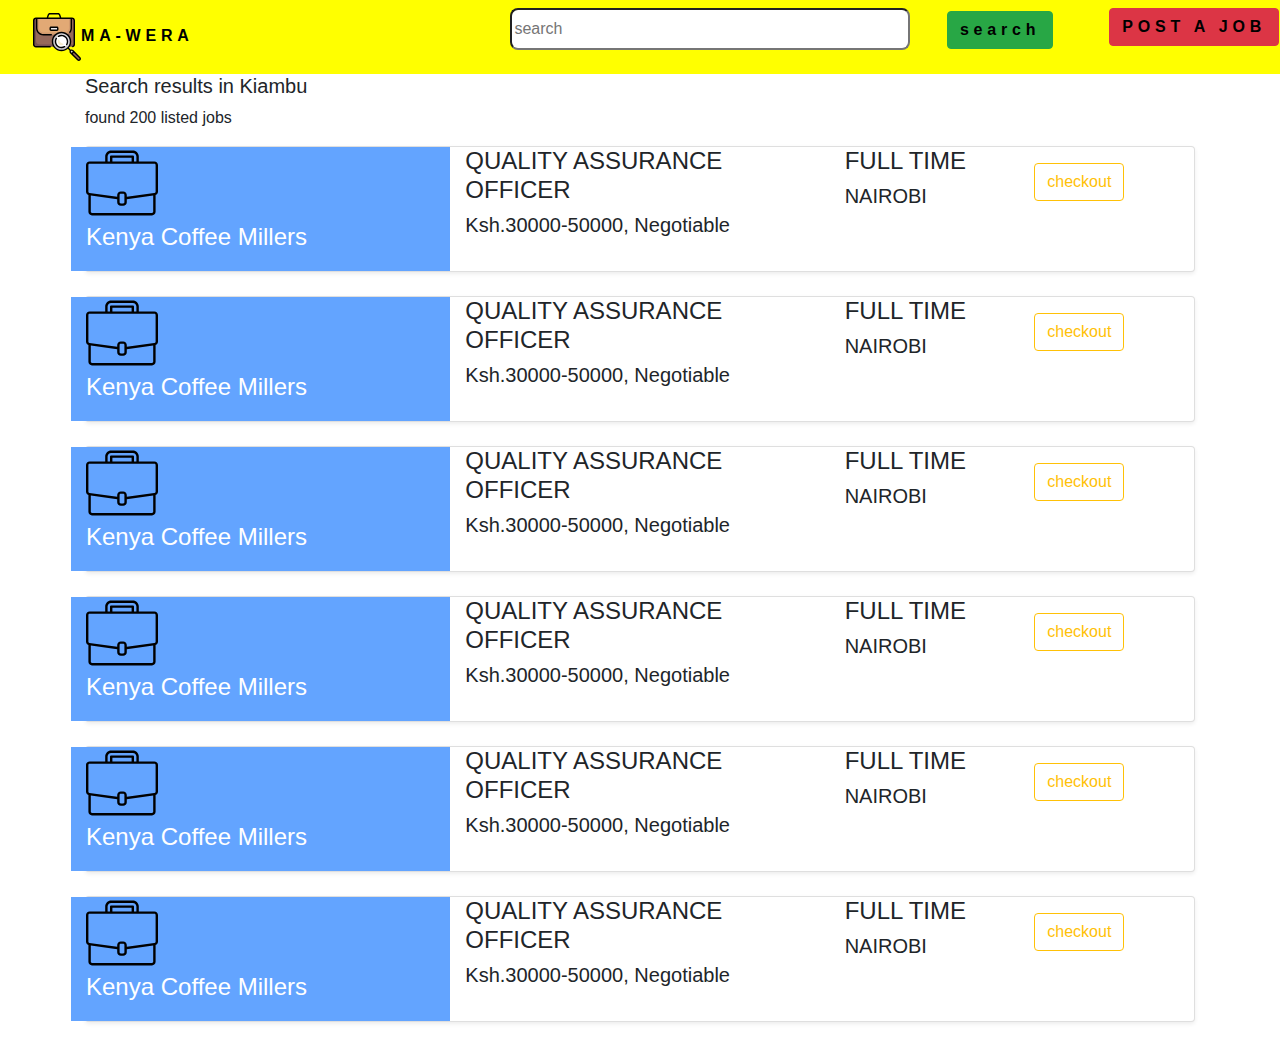
<file: searchresults.html>
<!DOCTYPE html>
<html>
    <head>
        <meta charset="utf-8">
        <meta name="viewport" content="width=device-width, initial-scale=1, shrink-to-fit=no">
      <link rel="stylesheet" type="text/css" href="style.css">
      <link rel="stylesheet" type="text/css" href="https://stackpath.bootstrapcdn.com/bootstrap/4.5.2/css/bootstrap.min.css">
    </head>
    <body>
        <nav class="navbar navbar-expand-lg topnav row">
            <a class="navbar-brand" href="index.html"> <img class="logo" src="images/logo.svg" height="40">MA-WERA</a>
          <button class="navbar-toggler" type="button" data-toggle="collapse" data-target="#navbar1" aria-controls="navbarNav" aria-expanded="false" aria-label="Toggle navigation">
            <span class="navbar-toggler-icon"></span>
          </button>
          <div class="collapse navbar-collapse" id="navbar1">
            <ul class="navbar-nav ml-auto"> 
                <li>
                    <div class="form-group">
                        <input type="text" placeholder="search" id="searchspace">
                        <a href="searchresults.html" class="btn btn-success mr-5" >search</a>
                    </div>
                </li>
        <li class="nav-item active">
        <a class="btn ml-2 btn-danger" href="post.html">POST A JOB</a></li>
            </ul>
          </div>
        </nav>
        <div id="nav-mobile">   
    </div>
    <div class="container">
        <h5>Search results in Kiambu</h5>
        <p>found 200 listed jobs</p>

    </div>
    <div class="container">
        <div class="card mb-4 shadow-sm">
            <div class="row">
                <div class="col-md-4" id="jobtitle">
                    <img src="images/suitcase.svg" alt=""><p>Kenya Coffee Millers</p>  
                </div>
                <div class="col-md-4">
                    <h4>QUALITY ASSURANCE OFFICER</h4>
                    <h5>Ksh.30000-50000, Negotiable</h5>
                </div>
                <div class="col-md-2">
                    <h4>FULL TIME</h4>
                    <h5>NAIROBI</h5>
                    
                </div>
                <div class="col-md-2">
                    <a href="singlelisting.html" class="btn btn-outline-warning mt-3">checkout</a>
                </div>
            </div>
        </div>
        <div class="card mb-4 shadow-sm">
            <div class="row">
                <div class="col-md-4" id="jobtitle">
                    <img src="images/suitcase.svg" alt=""><p>Kenya Coffee Millers</p>  
                </div>
                <div class="col-md-4">
                    <h4>QUALITY ASSURANCE OFFICER</h4>
                    <h5>Ksh.30000-50000, Negotiable</h5>
                </div>
                <div class="col-md-2">
                    <h4>FULL TIME</h4>
                    <h5>NAIROBI</h5>
                    
                </div>
                <div class="col-md-2">
                    <a href="singlelisting.html" class="btn btn-outline-warning mt-3">checkout</a>
                </div>
            </div>
        </div>
        <div class="card mb-4 shadow-sm">
            <div class="row">
                <div class="col-md-4" id="jobtitle">
                    <img src="images/suitcase.svg" alt=""><p>Kenya Coffee Millers</p>  
                </div>
                <div class="col-md-4">
                    <h4>QUALITY ASSURANCE OFFICER</h4>
                    <h5>Ksh.30000-50000, Negotiable</h5>
                </div>
                <div class="col-md-2">
                    <h4>FULL TIME</h4>
                    <h5>NAIROBI</h5>
                    
                </div>
                <div class="col-md-2">
                    <a href="singlelisting.html" class="btn btn-outline-warning mt-3">checkout</a>
                </div>
            </div>
        </div>
        <div class="card mb-4 shadow-sm">
            <div class="row">
                <div class="col-md-4" id="jobtitle">
                    <img src="images/suitcase.svg" alt=""><p>Kenya Coffee Millers</p>  
                </div>
                <div class="col-md-4">
                    <h4>QUALITY ASSURANCE OFFICER</h4>
                    <h5>Ksh.30000-50000, Negotiable</h5>
                </div>
                <div class="col-md-2">
                    <h4>FULL TIME</h4>
                    <h5>NAIROBI</h5>
                    
                </div>
                <div class="col-md-2">
                    <a href="singlelisting.html" class="btn btn-outline-warning mt-3">checkout</a>
                </div>
            </div>
        </div>
        <div class="card mb-4 shadow-sm">
            <div class="row">
                <div class="col-md-4" id="jobtitle">
                    <img src="images/suitcase.svg" alt=""><p>Kenya Coffee Millers</p>  
                </div>
                <div class="col-md-4">
                    <h4>QUALITY ASSURANCE OFFICER</h4>
                    <h5>Ksh.30000-50000, Negotiable</h5>
                </div>
                <div class="col-md-2">
                    <h4>FULL TIME</h4>
                    <h5>NAIROBI</h5>
                    
                </div>
                <div class="col-md-2">
                    <a href="singlelisting.html" class="btn btn-outline-warning mt-3">checkout</a>
                </div>
            </div>
        </div>
        <div class="card mb-4 shadow-sm">
            <div class="row">
                <div class="col-md-4" id="jobtitle">
                    <img src="images/suitcase.svg" alt=""><p>Kenya Coffee Millers</p>  
                </div>
                <div class="col-md-4">
                    <h4>QUALITY ASSURANCE OFFICER</h4>
                    <h5>Ksh.30000-50000, Negotiable</h5>
                </div>
                <div class="col-md-2">
                    <h4>FULL TIME</h4>
                    <h5>NAIROBI</h5>
                    
                </div>
                <div class="col-md-2">
                    <a href="singlelisting.html" class="btn btn-outline-warning mt-3">checkout</a>
                </div>
            </div>
        </div>
    </div>
    </body>
</html>
</file>
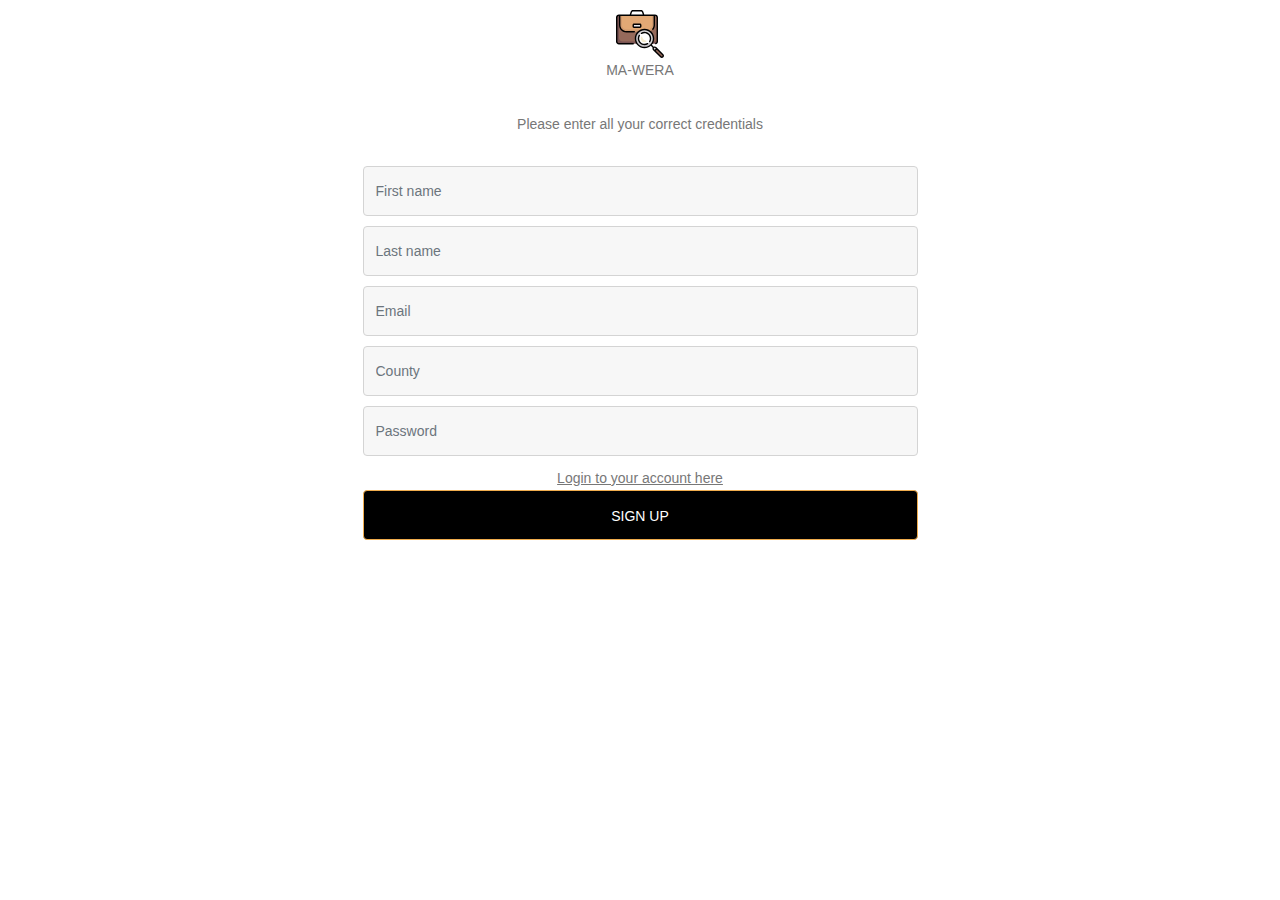
<file: signup.html>
<!DOCTYPE html>
<html>
    <head>
    <meta charset="utf-8">
  	<meta name="viewport" content="width=device-width, initial-scale=1, shrink-to-fit=no">
	<link rel="stylesheet" type="text/css" href="style.css">
	<link rel="stylesheet" type="text/css" href="https://stackpath.bootstrapcdn.com/bootstrap/4.5.2/css/bootstrap.min.css">
    </head>
    <body>
        <div class="container">
            <div class="login-form">
            <div class="main-div">
                <div class="panel">
               <img src="images/logo.svg" alt=""><p>MA-WERA</p>
               <p>Please enter all your correct credentials</p>
               </div>
                <form id="Login">
                    <div class="form-group">
                        <input type="email" class="form-control" id="fname" placeholder="First name">
                    </div>
                    <div class="form-group">
                        <input type="password" class="form-control" id="lname" placeholder="Last name">
                    </div>
                    <div class="form-group">
                        <input type="password" class="form-control" id="mail" placeholder="Email">
                    </div>
                    <div class="form-group">
                        <input type="password" class="form-control" id="county" placeholder="County">
                    </div>
                    <div class="form-group">
                        <input type="password" class="form-control" id="inputPassword" placeholder="Password">
                    </div>
                    <div class="forgotpassword">
                    <a href="login.html">Login to your account here</a>
            </div>
            <a href="index.html" class="btn btn-primary">SIGN UP</a>
                </form>
                </div>
            </div></div></div>
    </body>
</html>
</file>
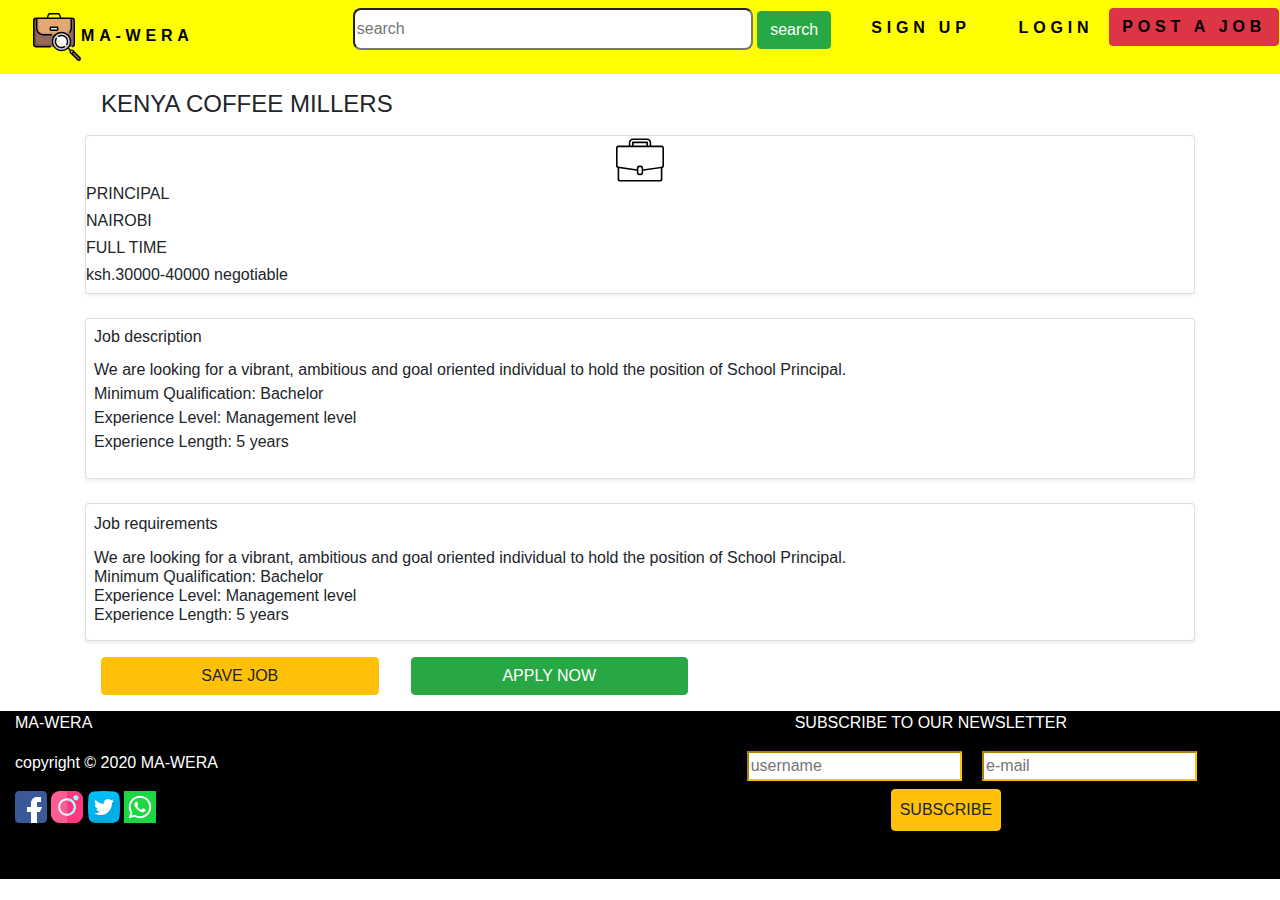
<file: singlelisting.html>
<!DOCTYPE html>
<html>
    <head>
    <meta charset="utf-8">
  	<meta name="viewport" content="width=device-width, initial-scale=1, shrink-to-fit=no">
	<link rel="stylesheet" type="text/css" href="style.css">
	<link rel="stylesheet" type="text/css" href="https://stackpath.bootstrapcdn.com/bootstrap/4.5.2/css/bootstrap.min.css">
    </head>
    <body>
        <div>
            <nav class="navbar navbar-expand-lg topnav row">
                <a class="navbar-brand" href="searchresults.html"> <img class="logo" src="images/logo.svg" height="40">MA-WERA</a>
              <button class="navbar-toggler" type="button" data-toggle="collapse" data-target="#navbar1" aria-controls="navbarNav" aria-expanded="false" aria-label="Toggle navigation">
                <span class="navbar-toggler-icon"></span>
              </button>
              <div class="collapse navbar-collapse" id="navbar1">
                <ul class="navbar-nav ml-auto"> 
                    <li>
                        <div class="form-group">
                            <input type="text" placeholder="search" id="searchspace">
                            <button class="btn btn-success" >search</button>
                        </div>
                    </li>
            <li class="nav-item active">
            <a class="nav-link" href="signup.html">SIGN UP<span class="sr-only">(current)</span></a>
            </li>
            <li class="nav-item"><a class="nav-link" href="login.html"> LOGIN </a></li>
            <li class="nav-item">
            <a class="btn ml-2 btn-danger" href="post.html">POST A JOB</a></li>
                </ul>
              </div>
            </nav>
        </div>
        <div class="container">
            <div>
                <div class="">
                    <div class="panel">
                    <h4 class="m-3">KENYA COFFEE MILLERS</h4>
                    </div>
                    <div class="card shadow-sm">
                        <img src="images/suitcase.svg" alt="">
                        <h6>PRINCIPAL</h6>
                        <h6>NAIROBI</h6>
                        <h6>FULL TIME</h6>
                        <h6>ksh.30000-40000 negotiable</h6>
                    </div>
                    <div class="card shadow-sm mt-4 p-2">
                        <h6 class="card-title ">Job description</h6>
                        <p>We are looking for a vibrant, ambitious and goal oriented individual to hold the position of School Principal.<br>
                            Minimum Qualification: Bachelor<br>
                            Experience Level: Management level<br>
                            Experience Length: 5 years
                        </p>    
                    </div>
                    <div class="card shadow-sm mt-4 p-2">
                        <P class="card-title ">Job requirements</P>
                        <h6>We are looking for a vibrant, ambitious and goal oriented individual to hold the position of School Principal.<br>
                            Minimum Qualification: Bachelor<br>
                            Experience Level: Management level<br>
                            Experience Length: 5 years
                        </h6>    
                    </div>

                    <div  class="" style="display:inline-flex; width: 100%;">
        
                            <a href="saved.html" class="btn btn-warning m-3 w-25"> SAVE JOB </a>
                        
                            <a href="apply.html" class="btn btn-success m-3 w-25"> APPLY NOW </a>
                    </div>
                </div>
            </div>
        </div>
        <div class="container-fluid">
            <div class="row socials">
                <div class="col-md-7">
                    <p>MA-WERA</p>
                    <p>copyright &copy 2020 MA-WERA</p>	
                    <img src="images/facebook.svg">
                    <img src="images/instagram.svg">
                    <img src="images/twitter.svg">
                    <img src="images/whatsapp.svg">
                </div>
                <div col-md-5>
                    <p class="ml-5">SUBSCRIBE TO OUR NEWSLETTER</p>
                    <form>
                        <input type="text" name="username" class="btn-outline-warning mr-3" placeholder="username">
                        <input type="text" name="email" class="btn-outline-warning" placeholder="e-mail">
                    </form>
                    <button type="submit" class="btn btn-warning p-2 ml-10 mt-2 mb-5" id="subscribebtn">SUBSCRIBE</button>
                </div>	
            </div>
        </div>
    </body>
</html>
</file>
<file: style.css>
.pre-header{
	background-color: rgba(0,0,0);
	height: 2em;	
}
/*nav-bar*/
.topnav{
	background-color: rgba(255,255,0);

}
 img{
	height: 3em;
}
.topnav a{
	color: rgba(0,0,0);
	font-size: 1em;
	letter-spacing: 0.3em;
	margin-left: 2em;
	font-weight: bold;
	text-decoration: none;
}
.postbtn{
	margin-left: 25em;
}
#searchspace{
	border-radius: 0.5em;
	height: 2.6em;
	width: 25em;
	
}
.userphoto{
	height: 3em;
	margin-left: 55em;
}
.userbutton{
	border:0;
	padding: 0;
	background-color: rgba(255,255,0);
	margin:1em 0em 1em 0em;
}
.dropdwn{
	background-color: rgba(0,255,0,.7);
	
}
.dropbtn2:hover .dropdwn{
	display: block;
}

/*jumbotron*/
#jumbotroncustom{
	background-color: rgba(0,0,0);
}
#murdertext1{
	color: rgba(255,255,255);
	font-size: 5em;
}
#murdertext2{
	color: rgba(255,255,255);
	font-size: 1em;
	margin-top: 15em;
}

/*about us*/
.about{
	margin: auto;
	letter-spacing: 0.5em;
	border:0.2em solid rgba(255,255,0);
	padding: 1em;
	font-size: 1.5em;
}
#about2{
	width: 50em;
	font-size: 1.5em;
	margin:auto;
}

/*popular categories*/
.popular{
	margin-top: 1em;
	padding: 1em;
	background-color: rgba(0,0,0);
	color: rgba(255,255,255);
	letter-spacing: 0.5em;
}
.card-block:hover{
		transform: translateY(-5px);
		box-shadow: none;
	}

#scrollable-section{
	overflow-x: auto;
	display: inline-flex;
}

.cardcategory img{
	height: 10em;
	padding: 1em;
	margin: 2em;
}
#contactbtn{
	margin: 4em 0em 0em 12em;
	letter-spacing: 0.25em;
	font-style: normal;
	font-weight: bold;
	font-size: 1.25em;
	line-height: 1.5em;
}
.socials{
	color: rgba(255,255,255);
	background-color: rgba(0,0,0);
}
.socials img{
	height: 2em;
}
#subscribebtn{
	margin-left: 9em;
}
#post-text{
	text-align: center;
	letter-spacing: 0.5em;
}
.selections{
	width: 100%;
	border-color: rgba(0,0,0,0.2);
}
.alldone{
	margin: 2em;
	width: 20em;
	height: 4em;
	font-size: larger;
}
.scrolling-wrapper{
	overflow-x: auto;
}
.card-block{
	height: 100%;
	background-color: #fff;
	border: none;
	background-size: cover;
	transition: all 0.2s ease-in-out !important;
	border-radius: 24px;
	margin: 1em;
}
.scrolling-wrapper img{
	height: 10em;
}
@media screen and (max-width:360px){
	#murdertext1{
		font-size: 1em;
	}
	#murdertext2{
		font-size: 0.7em;
		margin-top: 1em;
	}
	#about2{
		width: 19em;
		font-size: 1em;
	}
	.card-block{
		height: 70%;
		width: 100%;
	}
#contactbtn{
	margin: 3em;
}
#usericon{
	visibility:visible !important;
}

}
#usericon{
	visibility:hidden;
}

/* media query end */

#joblisting{
	width: 80%;
}
#jobtitle{
background-color:#63A4FF
;
font-size: 1.5em;
color: rgb(255,255,255);
}
#jobdescription{
margin-bottom: 20px;
}

.form-heading {
	 color:#fff; font-size:23px;
	}
.panel h2{ 
	color:#444444; font-size:18px; margin:0 0 8px 0;
}
.panel p { color:#777777; font-size:14px; margin-bottom:30px; line-height:24px;}
.login-form .form-control {
  background: #f7f7f7 none repeat scroll 0 0;
  border: 1px solid #d4d4d4;
  border-radius: 4px;
  font-size: 14px;
  height: 50px;
  line-height: 50px;
}
.main-div {
  background: #ffffff none repeat scroll 0 0;
  border-radius: 2px;
  margin: 10px auto 30px;
  max-width: 50%;
}

.login-form .form-group {
  margin-bottom:10px;
}
.login-form{
	 text-align:center;
	}
.forgotpassword a {
  color: #777777;
  font-size: 14px;
  text-decoration: underline;
}
.login-form  .btn.btn-primary {
  background: #000000 none repeat scroll 0 0;
  border-color: #f0ad4e;
  color: #ffffff;
  font-size: 14px;
  width: 100%;
  height: 50px;
  line-height: 50px;
  padding: 0;
}
.upload-icon{
    width: 15em;
    height: 15em;
    border-radius: 50%;
    background-color: rgba(255,255,0,0.3);
    align-items: center;
    justify-content: center;
    display: flex;
}

.btn-finish{
	justify-content: center;
	display: flex;
	align-items: center;
}
.searchmobile {
	width: 7em;
}
.cardlink{
	position: absolute;
	width: 100%;
	height: 100%;
}
.contact{
	padding: 4%;
	height: 400px;
}
.col-md-3{
	background: #ff9b00;
	padding: 4%;
	border-top-left-radius: 0.5rem;
	border-bottom-left-radius: 0.5rem;
}
.contact-info{
	margin-top:10%;
}
.contact-info img{
	margin-bottom: 15%;
}
.contact-info h2{
	margin-bottom: 10%;
}
.col-md-9{
	background: #fff;
	padding: 3%;
	border-top-right-radius: 0.5rem;
	border-bottom-right-radius: 0.5rem;
}
.contact-form label{
	font-weight:600;
}
.contact-form button{
	background: #25274d;
	color: #fff;
	font-weight: 600;
	width: 25%;
}
.contact-form button:focus{
	box-shadow:none;
}
</file>
